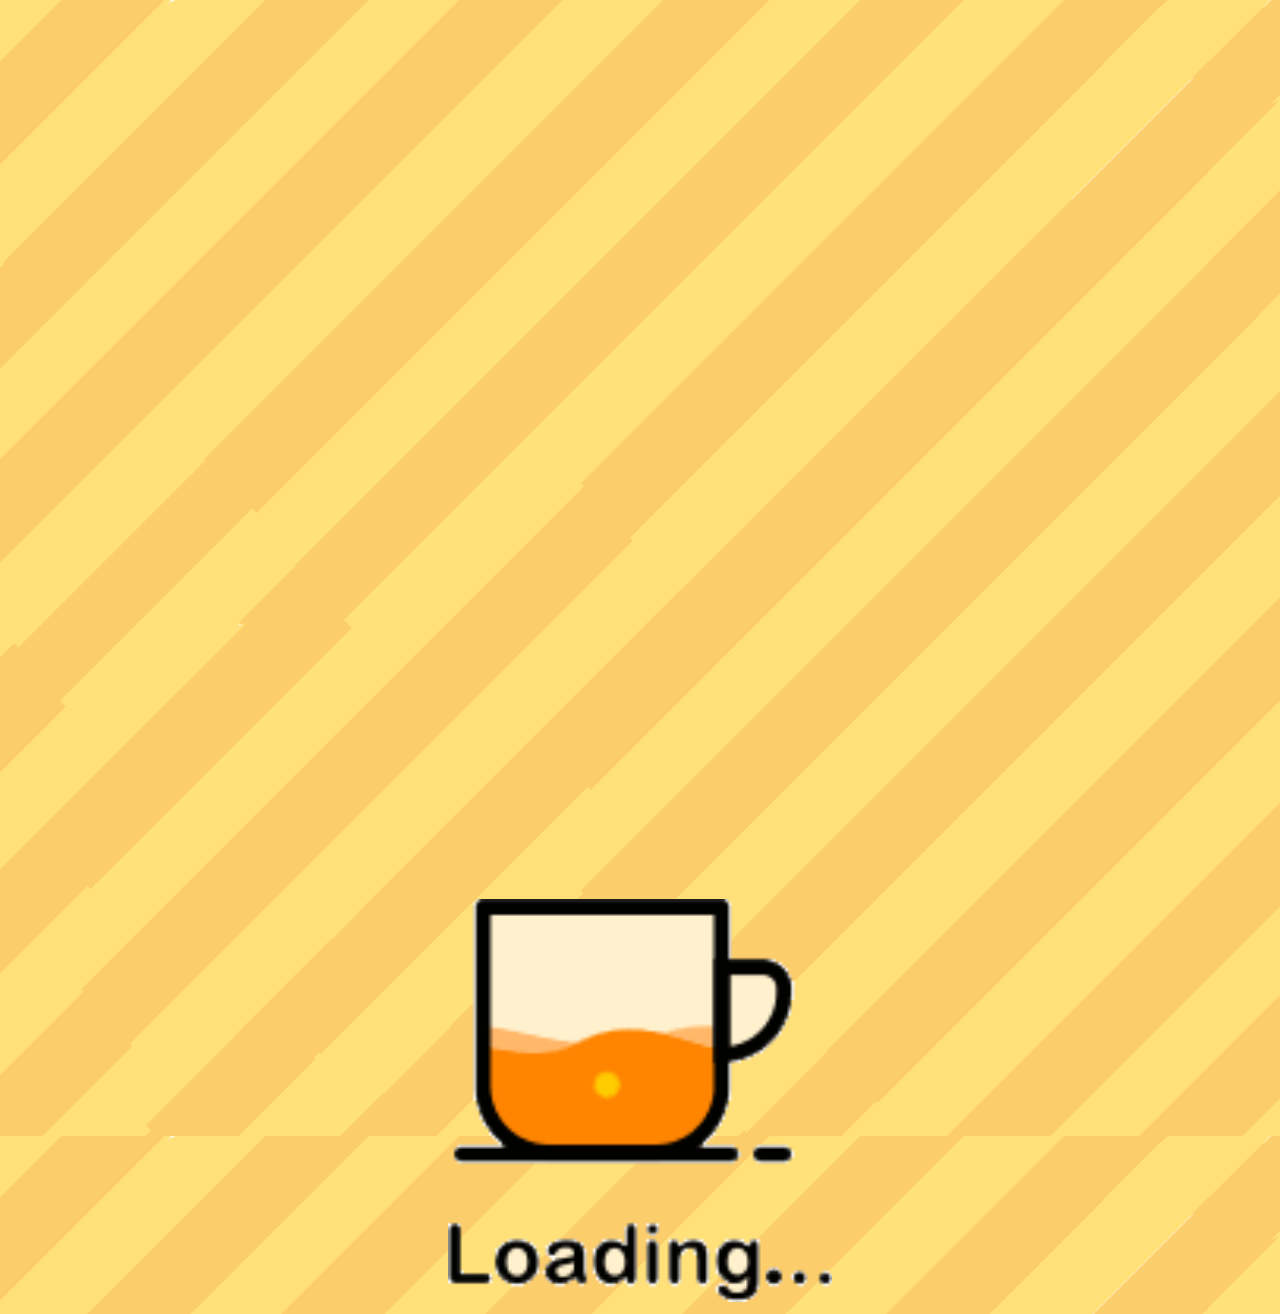
<file: index.html>
﻿<!DOCTYPE html>

<html lang="en" xmlns="http://www.w3.org/1999/xhtml">
<head>
    <meta charset="utf-8" />
    <title>大连话语言能力测试</title>
    <meta name="viewport" content="width=device-width, initial-scale=1.0" />
    <meta name="applicable-device" content="pc,mobile" />
    <script type="text/javascript" src="js/jquery-3.3.1.js"></script>
    <script type="text/javascript" src="js/jquery.gray.min.js"></script>
    <script type="text/javascript" src="js/loading.js"></script>
    <script type="text/javascript" src="js/html2canvas.min.js"></script>
    <link href="css/style.css" type="text/css" rel="stylesheet" />
</head>
<body>
    <div id="background">
        <div id="aaa" class="frist">
            <div id="load">
                <div class="text" style="display:none">0%</div>
            </div>
            <div id="begin" style="display:none">
                <div id="gan">
                    <img id="click" src="img/button.png" />
                </div>
            </div>
            <div class="background3" style="display:none;">
                <div id="head1">
                    <img src="../img/3-1.png" />
                </div>
                <div id="ttt">
                    <div class="ttt-1">
                        <div class="timu">啊啊啊啊啊啊啊啊啊啊啊啊啊啊啊啊啊啊啊啊啊啊啊啊啊啊啊啊</div>
                    </div>
                    <div class="ttt-2">
                        <div class="a">啊啊啊啊啊啊啊啊啊啊啊啊啊啊啊啊</div>
                    </div>
                    <div class="ttt-3">
                        <div class="b">啊啊啊啊啊啊啊啊啊啊啊啊啊啊啊啊啊啊啊啊啊啊啊啊啊啊啊啊</div>
                    </div>
                    <div class="ttt-3">
                        <div class="c">啊啊啊啊啊啊啊啊啊啊啊啊啊啊啊啊啊啊啊啊啊啊啊啊啊啊啊啊</div>
                    </div>
                    <div class="ttt-3">
                        <div class="d">啊啊啊啊啊啊啊啊啊啊啊啊啊啊啊啊啊啊啊啊啊啊啊啊啊啊啊啊</div>
                    </div>
                </div>
            </div>
            <div id="icon">
                <div id="true" style="display:none">
                    <img src="img/true.png" />
                </div>
                <div id="false" style="display:none">
                    <img src="img/false.png" />
                </div>
            </div>
            <div class="btn-audio" style="display:none">
                <div id="audio">
                    <img src="img/audio.png" />
                </div>
                <audio id="m4a" src="img/num-1.m4a" type="audio/mp3"></audio>
            </div>
            <div id="ending" style="display:none">
                <div id="background4">
                    <div id="kong"></div>
                    <div id="eee">
                        <div id="head4">
                            <img src="img/3-1.png" />
                        </div>
                        <div class="fenshu">
                            <div id="fenshu">100</div>
                        </div>
                        <div id="fff">
                            <div id="touxiang">
                                <img src="img/icon.png" />
                            </div>
                            <div id="nicheng">十月</div>
                        </div>
                        <div class="ggg">
                            <div class="span1">你是第</div>
                            <div id="renshu">3975</div>
                            <div class="span1">位考生，</div>
                            <br />
                            <div class="span1">在本次</div>
                            <div class="span2">大连话语言能力测试</div>
                            <div class="span1">中</div>
                            <br />
                            <div class="span1">击败了全大连市</div>
                            <div id="baifenbi">99%</div>
                            <div class="span1">的考生</div>
                            <br />
                            <div id="juzhong">
                                <div class="span3">持此证明，以资鼓励</div>
                            </div>
                        </div>
                    </div>
                    <div class="erweima">
                        <img id="erwei" src="img/4-2.png" />
                        <img id="ma" src="img/4-3.png" />
                    </div>
                </div>
            </div>

        </div>
    </div>
    <script type="text/javascript">
        var yes = 0;
        var lengths = 1;
        var change = true;
        var music = true;
        var abc = 0;
        var fenzhi = 5//分值
        //开始按钮
        function baifenbi() {
            var percent = 0
            var mark = abc * fenzhi
            if (mark >= 95 && mark <= 99) {
                percent = 99
            } else if (mark < 95 && mark >= 85) {
                percent = 90
            } else if (mark < 85 && mark >= 75) {
                percent = 80
            } else if (mark < 75 && mark >= 65) {
                percent = 75
            } else if (mark < 65 && mark >= 55) {
                percent = 70
            } else if (mark < 55 && mark >= 45) {
                percent = 65
            } else if (mark < 45 && mark >= 35) {
                percent = 50
            } else if (mark < 35 && mark >= 25) {
                percent = 30
            } else if (mark < 25 && mark >= 15) {
                percent = 20
            } else if (mark == 0) {
                percent = 0
            } else if (mark == 100) {
                percent = 100
            } else {
                percent = 5
            }
            $('#baifenbi').html(percent + "%")
        }
        /**
 * 禁止浏览器下拉回弹
 */
        
        //接入后端文件
        $(function () {
            PreventScroll('body');
            $("#ttt").empty();
            $.ajax({
                type: "GET",//请求方式
                url: "content.json",//地址，就是json文件的请求路径
                dataType: "json",//数据类型可以为 text xml json  script  jsonp
                scriptCharset: 'utf-8',
                success: function (date) {//返回的参数就是 action里面所有的有get和set方法的参数
                    $.each(date, function (commentIndex, comment) {

                        var html = " ";
                        html += '<div id=num-' + comment['number'] + ' style="display:none"><div class="ttt-1"> <div class="timu" id="timu">' + comment['questions'] + '</div></div><div class= "ttt-2"> <div class="a" id="a" >A、 ' + comment['a'] + '</div></div><div class="ttt-3"> <div class="b" id="b">B、 ' + comment['b'] + '</div></div><div class="ttt-3"> <div class="c" id="c">C、 ' + comment['c'] + '</div></div><div class="ttt-3"> <div class="d" id="d">D、 ' + comment['d'] + '</div></div><div class="e" style="display:none">' + comment['e'] + '</div></div>';

                        my_ran2(79, 4, 99);
                        $('#ttt').append(html);
                    });
                }
            });
            //开始按钮
            $("#aaa").bind("click", function () {
                $.each(arr, function (index, value) {
                    $("#" + "num-" + value).remove();
                });
                $("#aaa").addClass("third").removeClass("second");
                $("#click").hide();
                $(".background3").show();//一会去掉1
                $("#a:first").parent().parent().show();
                $(".btn-audio").show();
                $(this).unbind('click');
                $("body").removeClass("aaaa")
            });

            //选项点击
            $("div").on("click", "#a,#b,#c,#d", function () {
                var thisClick = this;
                $(thisClick).removeAttr("id").parent().siblings().children().removeAttr("id");
                if ($(thisClick).parent().parent().attr('id') == $(".a:last").parent().parent().attr('id')) {
                    setTimeout(function () {
                        $("#aaa").addClass("fouth").removeClass("third");///aaa
                        $(thisClick).parent().parent().hide();
                        $("#ending").show();
                        $("#fenshu").html(abc * fenzhi)//个数乘以分值
                        $("#true,#false").hide()
                        $("#head1").hide()
                        baifenbi()
                    }, 1000);
                } else {
                    setTimeout(function () {
                        $(thisClick).parent().parent().hide().next().show();
                        $("#true,#false").hide().removeClass();
                        var audioNow = "img/" + $(thisClick).parent().parent().next().attr('id') + ".m4a"
                        if ($(thisClick).parent().parent().prev().attr('id') == 'num-2') {
                            $(".btn-audio").remove();
                        }
                        $('#m4a').attr('src', audioNow);
                        var trueClass = $(thisClick).parent().siblings().last().html();
                        $("." + trueClass).removeClass('colorS')
                    }, 1000);
                }
                
                //计算分数
                if ($(thisClick).attr('class') == $(thisClick).parent().siblings().last().html()) {
                    abc += 1
                    var choo = $(thisClick).attr('class');
                    var imgClass = choo + "-img"
                    $("#true").addClass(imgClass).show();
                    $(thisClick).addClass('colorS')

                } else {
                    var trueClass = $(thisClick).parent().siblings().last().html();
                    $("#true").addClass(trueClass + "-img").show();
                    $("." + trueClass).addClass('colorS')
                    var falseClass = $(thisClick).attr('class')
                    $("#false").addClass(falseClass + "-img").show();
                    $(thisClick).addClass('colorS')
                }
            });
        })

        /*$.get("item.json",function(result){
            //result数据添加到box容器中;
            addBox(result);
        });*/

        function my_ran2(n, min, max) {
            arr = [];
            for (i = 0; i < n; i++) {
                arr[i] = parseInt(Math.random() * (max - min + 1) + min);
                for (j = 0; j < i; j++) {
                    if (arr[i] == arr[j]) {
                        i = i - 1;
                        break;
                    }
                }
            }
            return arr;
        }
        //初始化载入文件，读条
        var load = new Load(function (p) {
            var text = $("#load .text");
            text.html(parseInt(p * 100) + "%");
            if ($(".text").text() == "100%") {
                $("#load").hide();
                $("#begin").show();
                $("#aaa").addClass("second").removeClass("frist")
                $("#background").show();
                $("body").addClass("aaaa")

                return false;
            }
        }, loadComplete, [
                "img/audio.png",
                "img/background.png",
                "img/button.png",
                "img/choose.png",
                "img/end.png",
                "img/start.png"
            ], 20);
        score = 0;
        changing = true;

        var indexs = 0;

        $(function () {
            load.Start();

        });


        var UA = function () {
            var userAgent = navigator.userAgent.toLowerCase();
            return {
                ipad: (/ipad/i).test(userAgent),
                iphone: (/iphone/i).test(userAgent),
                android: (/android/i).test(userAgent),
                weixin: (/micromessenger/i).test(userAgent)
            };
        };
        var ua = UA();
        if (ua.weixin || ua.android || ua.ipad || ua.iphone) {
            $(".qr1").addClass("hide");
            $(".qr2").addClass("hide");
        }

        if (!HTMLElement.currentStyle) {
            function _getStyle(prop) {
                var _s = window.getComputedStyle(this, null)
                return prop ? _s[prop] : _s;
            }
            HTMLElement.prototype.currentStyle = _getStyle;
            HTMLElement.prototype.getStyle = _getStyle;
        }
        // 阻止微信下拉出黑底插件
        function PreventScroll() {
            // // 非微信浏览器直接跳出 -- 后来发现好些浏览器都有这个坑，所以去掉
            // var ua = navigator.userAgent.toLowerCase();
            // if (!ua.match(/MicroMessenger/i)) return;

            var elem = arguments || []; // 传入绑定的元素
            var $elem = [];     // 存储所有需要监听的元素

            // 获取需要监听的元素
            for (var i = 0, len = elem.length; i < len; i++) {
                var $e = document.querySelectorAll(elem[i]);
                if (!$e) { console.error('您输入的元素不对，请检查'); return; }
                for (var j = 0; j < $e.length; j++) {
                    if ($e[j].currentStyle('overflow').match(/auto|scroll/i)) {
                        $elem.push($e[j]);
                    }
                }
            }

            window.addEventListener('touchstart', function (e) {
                window.scroll_start = e.touches[0].clientY;
            });
            window.addEventListener('touchmove', prevent);

            function prevent(e) {
                var status = '11'; // 1容许 0禁止，十位表示向上滑动，个位表示向下滑动
                var startY = window.scroll_start;
                var currentY = e.touches[0].clientY;
                var direction = currentY - startY > 0 ? '10' : '01';  // 当前的滚动方向，10 表示向上滑动

                $elem.forEach(function (ele) {
                    var scrollTop = ele.scrollTop,
                        offsetHeight = ele.offsetHeight,
                        scrollHeight = ele.scrollHeight;

                    if (scrollTop === 0) {
                        // 到顶，禁止向下滑动，或高度不够，禁止滑动
                        status = offsetHeight >= scrollHeight ? '00' : '01';
                    } else if (scrollTop + offsetHeight >= scrollHeight) {
                        // 到底，则禁止向上滑动
                        status = '10';
                    }
                });

                // output.innerHTML = status + ' ' + ++count;
                // 如果有滑动障碍，如到顶到底等
                if (status != '11') {
                    if (!(parseInt(status, 2) & parseInt(direction, 2))) {
                        e.preventDefault();
                        return;
                    }
                }
            }
        }

        function loadComplete() { }
        $(function () {
            //播放器控制
            var audio = document.getElementById('m4a');
            audio.volume = .3;
            $('#audio').click(function () {
                event.stopPropagation();//防止冒泡
                if (audio.paused) { //如果当前是暂停状态
                    audio.play(); //播放
                    return;
                } else {//当前是播放状态
                    audio.pause(); //暂停
                    audio.currentTime = 0.0; //时间归零
                }
            });
        })
    </script>
</body>
</html>
</file>
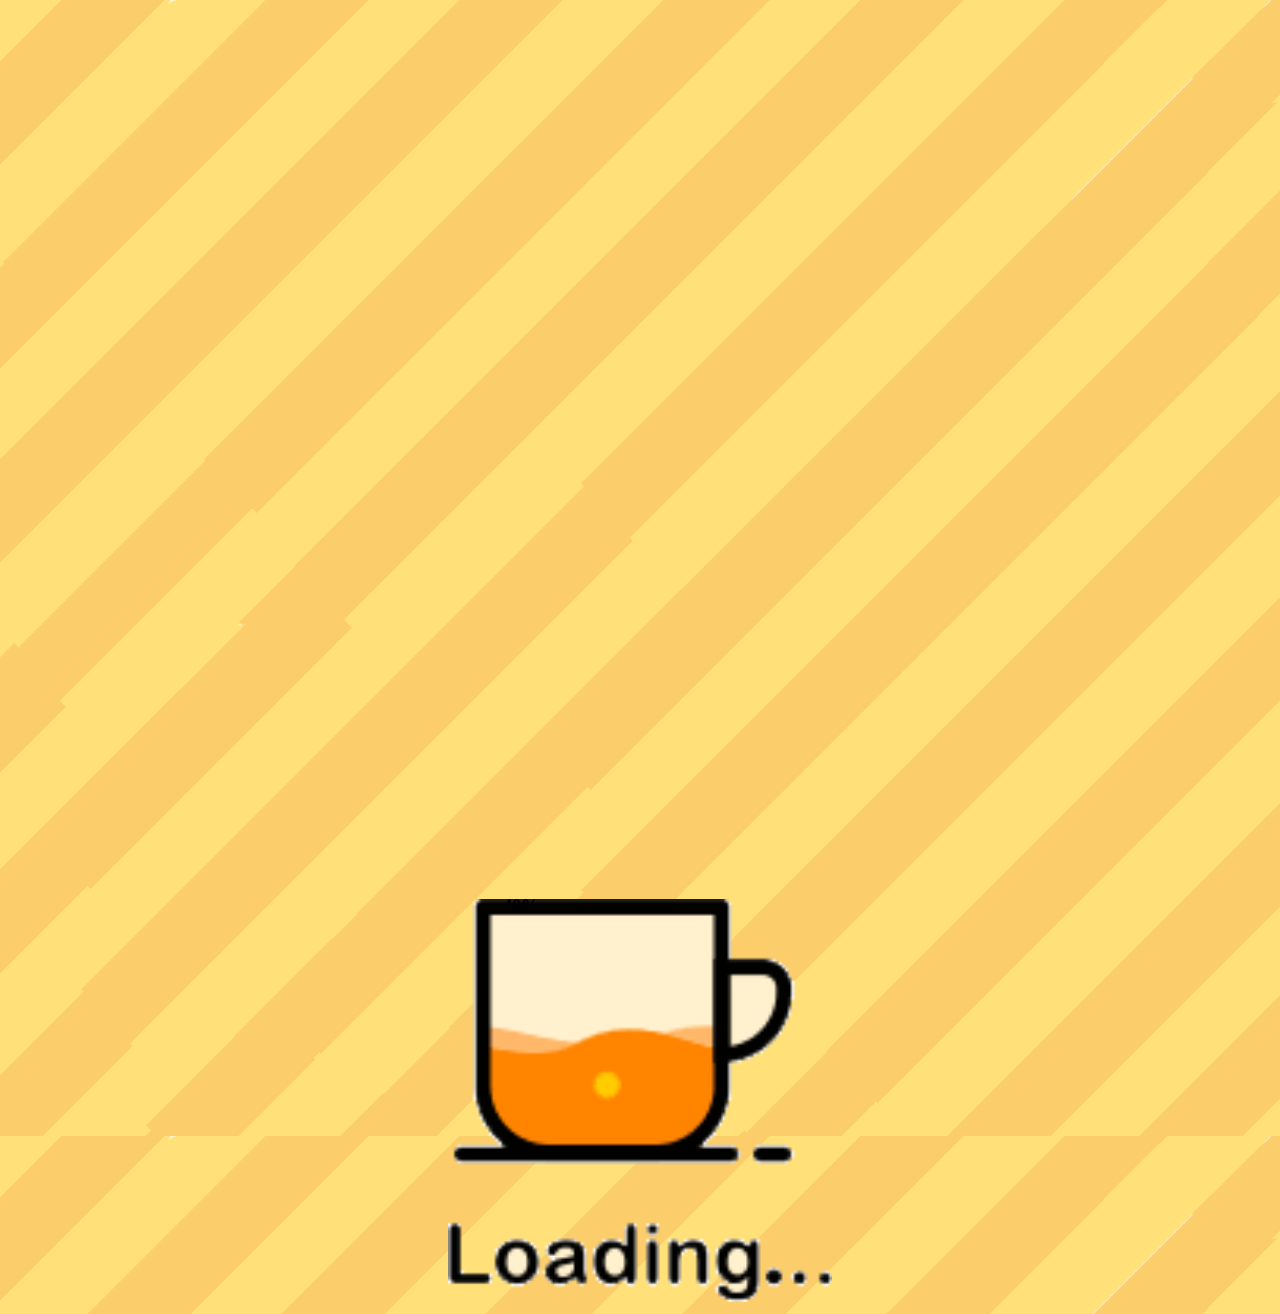
<file: HTMLPage1.html>
﻿<!DOCTYPE html>

<html lang="en" xmlns="http://www.w3.org/1999/xhtml">
<head>
    <meta charset="utf-8" />
    <title>大连话语言能力测试</title>
    <meta name="viewport" content="width=device-width, initial-scale=1.0" />
    <meta name="applicable-device" content="pc,mobile" />
    <script type="text/javascript" src="js/jquery-3.3.1.js"></script>
    <script type="text/javascript" src="js/jquery.gray.min.js"></script>
    <script type="text/javascript" src="js/loading.js"></script>
    <link href="css/style.css" type="text/css" rel="stylesheet" />
</head>
<body>
    <div id="background">
        <div id="aaa" class="frist">
            <div id="load">
                <div class="text">0%</div>
            </div>
            <div id="begin" style="display:none">
                <div id="gan">
                    <img id="click" src="img/button.png" />
                </div>
            </div>
            <div class="background3" style="display:none;">
                <div id="head1">
                    <img src="../img/3-1.png" />
                </div>
                <div id="ttt">
                    <div class="ttt-1">
                        <div class="timu">啊啊啊啊啊啊啊啊啊啊啊啊啊啊啊啊啊啊啊啊啊啊啊啊啊啊啊啊</div>
                    </div>
                    <div class="ttt-2">
                        <div class="a">啊啊啊啊啊啊啊啊啊啊啊啊啊啊啊啊</div>
                    </div>
                    <div class="ttt-3">
                        <div class="b">啊啊啊啊啊啊啊啊啊啊啊啊啊啊啊啊啊啊啊啊啊啊啊啊啊啊啊啊</div>
                    </div>
                    <div class="ttt-3">
                        <div class="c">啊啊啊啊啊啊啊啊啊啊啊啊啊啊啊啊啊啊啊啊啊啊啊啊啊啊啊啊</div>
                    </div>
                    <div class="ttt-3">
                        <div class="d">啊啊啊啊啊啊啊啊啊啊啊啊啊啊啊啊啊啊啊啊啊啊啊啊啊啊啊啊</div>
                    </div>
                </div>
            </div>
            <div id="icon">
                <div id="true" style="display:none">
                    <img src="img/true.png" />
                </div>
                <div id="false" style="display:none">
                    <img src="img/false.png" />
                </div>
            </div>
            <div class="btn-audio" style="display:none">
                <div id="audio">
                    <img src="img/audio.png" />
                </div>
                <audio id="m4a" src="img/num-1.m4a" type="audio/mp3"></audio>
            </div>
            <div id="ending" style="display:none">
                <div id="background4">
                    <div id="kong"></div>
                    <div id="eee">
                        <div id="head4">
                            <img src="img/3-1.png" />
                        </div>
                        <div class="fenshu">
                            <div id="fenshu">100</div>
                        </div>
                        <div id="fff">
                            <div id="touxiang">
                                <img src="img/icon.png" />
                            </div>
                            <div id="nicheng">十月</div>
                        </div>
                        <div class="ggg">
                            <div class="span1">你是第</div>
                            <div id="renshu">3975</div>
                            <div class="span1">位考生，</div>
                            <br />
                            <div class="span1">在本次</div>
                            <div class="span2">大连话语言能力测试</div>
                            <div class="span1">中</div>
                            <br />
                            <div class="span1">击败了全大连市</div>
                            <div id="baifenbi">99%</div>
                            <div class="span1">的考生</div>
                            <br />
                            <div id="juzhong">
                                <div class="span3">持此证明，以资鼓励</div>
                            </div>
                        </div>
                    </div>
                    <div class="erweima">
                        <img id="erwei" src="img/4-2.png" />
                        <img id="ma" src="img/4-3.png" />
                    </div>
                </div>
            </div>

        </div>
    </div>
    <script type="text/javascript">
        var yes = 0;
        var lengths = 1;
        var change = true;
        var music = true;
        var abc = 0;
        var fenzhi = 5//分值
        //开始按钮
        function baifenbi() {
            var percent = 0
            var mark = abc * fenzhi
            if (mark >= 95 && mark <= 99) {
                percent = 99
            } else if (mark < 95 && mark >= 85) {
                percent = 90
            } else if (mark < 85 && mark >= 75) {
                percent = 80
            } else if (mark < 75 && mark >= 65) {
                percent = 75
            } else if (mark < 65 && mark >= 55) {
                percent = 70
            } else if (mark < 55 && mark >= 45) {
                percent = 65
            } else if (mark < 45 && mark >= 35) {
                percent = 50
            } else if (mark < 35 && mark >= 25) {
                percent = 30
            } else if (mark < 25 && mark >= 15) {
                percent = 20
            } else if (mark == 0) {
                percent = 0
            } else if (mark == 100) {
                percent = 100
            } else {
                percent = 5
            }
            $('#baifenbi').html(percent + "%")
        }
        //接入后端文件
        $(function () {
            $("#ttt").empty();
            $.ajax({
                type: "GET",//请求方式
                url: "content.json",//地址，就是json文件的请求路径
                dataType: "json",//数据类型可以为 text xml json  script  jsonp
                scriptCharset: 'utf-8',
                success: function (date) {//返回的参数就是 action里面所有的有get和set方法的参数
                    $.each(date, function (commentIndex, comment) {

                        var html = " ";
                        html += '<div id=num-' + comment['number'] + ' style="display:none"><div class="ttt-1"> <div class="timu" id="timu">' + comment['questions'] + '</div></div><div class= "ttt-2"> <div class="a" id="a" >A、 ' + comment['a'] + '</div></div><div class="ttt-3"> <div class="b" id="b">B、 ' + comment['b'] + '</div></div><div class="ttt-3"> <div class="c" id="c">C、 ' + comment['c'] + '</div></div><div class="ttt-3"> <div class="d" id="d">D、 ' + comment['d'] + '</div></div><div class="e" style="display:none">' + comment['e'] + '</div></div>';

                        my_ran2(80, 4, 100);
                        $('#ttt').append(html);
                    });
                }
            });
            //开始按钮
            $("#aaa").bind("click", function () {
                $.each(arr, function (index, value) {
                    $("#" + "num-" + value).remove();
                });
                $("#aaa").addClass("third").removeClass("second");
                $("#click").hide();
                $(".background3").show();//一会去掉1
                $("#a:first").parent().parent().show();
                $(".btn-audio").show();
                $(this).unbind('click');
                $("body").removeClass("aaaa")
            });
            //选项点击
            $("div").on("click", "#a,#b,#c,#d", function () {
                var thisClick = this;
                $(thisClick).removeAttr("id").siblings().parent().children().removeAttr("id");
                if ($(thisClick).parent().parent().attr('id') == $(".a:last").parent().parent().attr('id')) {
                    setTimeout(function () {
                        $("#aaa").addClass("fouth").removeClass("third");///aaa
                        $(thisClick).parent().parent().hide();
                        $("#ending").show();
                        $("#fenshu").html(abc * fenzhi)//个数乘以分值
                        $("#true,#false").hide()
                        $("#head1").hide()
                        baifenbi()
                    }, 1000);
                } else {
                    setTimeout(function () {
                        $(thisClick).parent().parent().hide().next().show();
                        $("#true,#false").hide().removeClass();
                        var audioNow = "img/" + $(thisClick).parent().parent().next().attr('id') + ".m4a"
                        if ($(thisClick).parent().parent().prev().attr('id') == 'num-2') {
                            $(".btn-audio").remove();
                        }
                        $('#m4a').attr('src', audioNow);
                    }, 1000);
                }
                
                //计算分数
                if ($(thisClick).attr('class') == $(thisClick).parent().siblings().last().html()) {
                    abc += 1
                    var choo = $(thisClick).attr('class');
                    var imgClass = choo + "-img"
                    $("#true").addClass(imgClass).show();

                } else {
                    var trueClass = $(thisClick).parent().siblings().last().html();
                    $("#true").addClass(trueClass + "-img").show();
                    var falseClass = $(thisClick).attr('class')
                    $("#false").addClass(falseClass + "-img").show();
                }
            });
        })

        /*$.get("item.json",function(result){
            //result数据添加到box容器中;
            addBox(result);
        });*/

        function my_ran2(n, min, max) {
            arr = [];
            for (i = 0; i < n; i++) {
                arr[i] = parseInt(Math.random() * (max - min + 1) + min);
                for (j = 0; j < i; j++) {
                    if (arr[i] == arr[j]) {
                        i = i - 1;
                        break;
                    }
                }
            }
            return arr;
        }
        //初始化载入文件，读条
        var load = new Load(function (p) {
            var text = $("#load .text");
            text.html(parseInt(p * 100) + "%");
            if ($(".text").text() == "100%") {
                $("#load").hide();
                $("#begin").show();
                $("#aaa").addClass("second").removeClass("frist")
                $("#background").show();
                $("body").addClass("aaaa")

                return false;
            }
        }, loadComplete, [
                "img/audio.png",
                "img/background.png",
                "img/button.png",
                "img/choose.png",
                "img/end.png",
                "img/start.png"
            ], 18);
        score = 0;
        changing = true;

        var indexs = 0;

        $(function () {
            load.Start();

        });


        var UA = function () {
            var userAgent = navigator.userAgent.toLowerCase();
            return {
                ipad: (/ipad/i).test(userAgent),
                iphone: (/iphone/i).test(userAgent),
                android: (/android/i).test(userAgent),
                weixin: (/micromessenger/i).test(userAgent)
            };
        };
        var ua = UA();
        if (ua.weixin || ua.android || ua.ipad || ua.iphone) {
            $(".qr1").addClass("hide");
            $(".qr2").addClass("hide");
        }


        function loadComplete() { }
        $(function () {
            //播放器控制
            var audio = document.getElementById('m4a');
            audio.volume = .3;
            $('#audio').click(function () {
                event.stopPropagation();//防止冒泡
                if (audio.paused) { //如果当前是暂停状态
                    audio.play(); //播放
                    return;
                } else {//当前是播放状态
                    audio.pause(); //暂停
                    audio.currentTime = 0.0; //时间归零
                }
            });
        })
    </script>
</body>
</html>
</file>
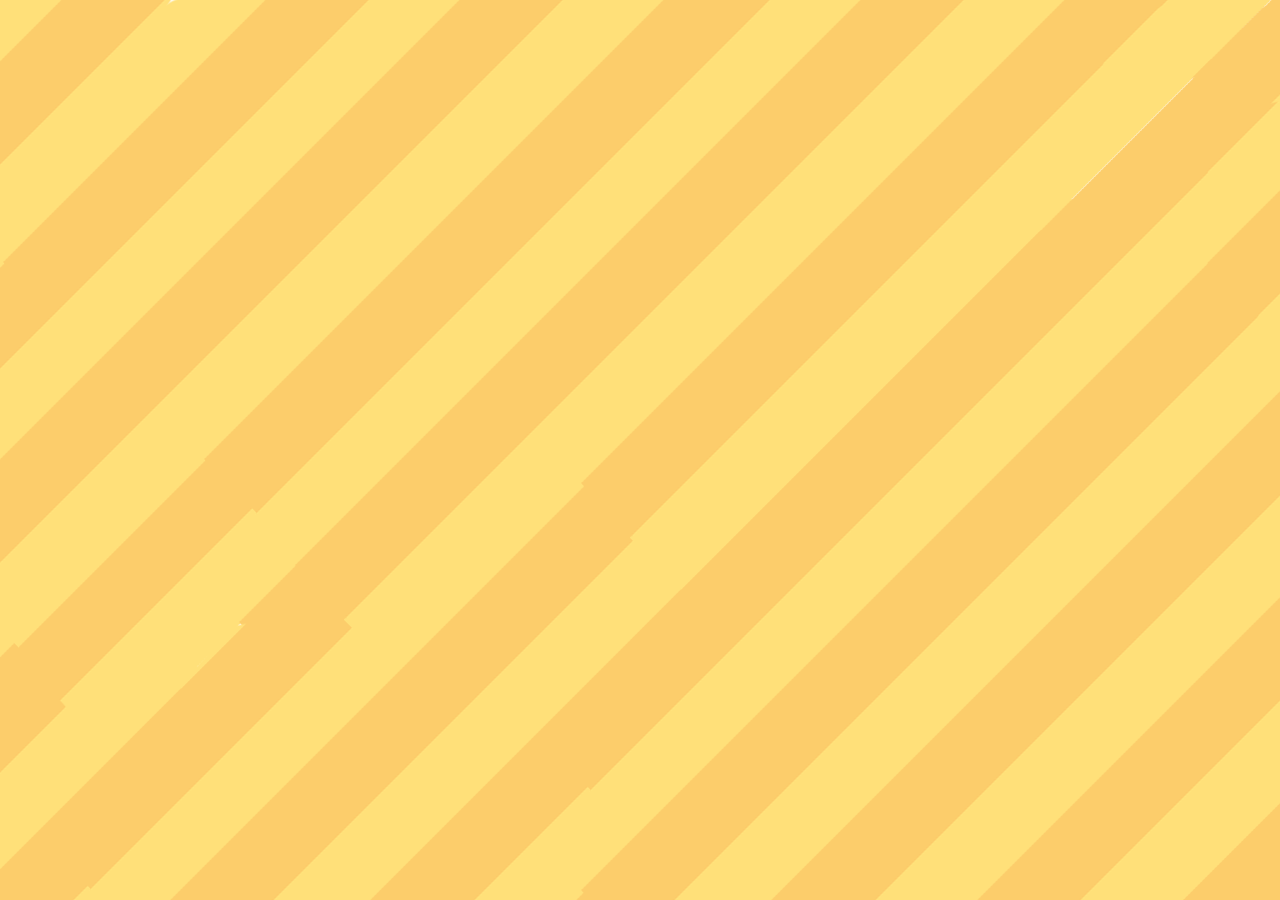
<file: HTMLPage2.html>
﻿<!DOCTYPE html>

<html lang="en" xmlns="http://www.w3.org/1999/xhtml">
<head>
    <meta charset="utf-8" />
    <title></title>
    <style>
        body {
            background: url(../img/background2.png);
        }

        body {
            background: url(../img/background.png);
        }

        #begin {
            max-width: 1080px;
            width: 100%;
            background: url(../img/start.png) left top no-repeat;
            background-size: 100%;
            position: relative;
            margin: 0 auto;
        }

        #gan {
            text-align: center;
        }

        #click {
            z-index: 2;
            width: 40%;
            display: inline-block;
            padding-top: 131%;
            padding-bottom: 35%
        }

        #head1 {
            text-align: center;
        }

        .background3 {
            max-width: 1080px;
            margin: 0 auto;
        }

        #head1 img {
            display: inline-block;
            width: 75%;
            margin-top: 15%;
        }

        .ttt-1 {
            width: 90%;
            height: 31vw;
            background: url(../img/3-2.png) left top no-repeat;
            background-size: 100%;
            position: relative;
            margin: 0 auto;
            margin-top: 5vw;
        }

        .timu {
            width: 85%;
            display: inline-block;
            height: auto;
            word-wrap: break-word;
            word-break: break-all;
            overflow: hidden;
            font-size: 4vw;
            position: relative;
            -webkit-user-select: none;
            -moz-user-select: none;
            -ms-user-select: none;
            user-select: none;
            margin-top: 10%;
            margin-left: 5%;
        }

        .ttt-2 {
            width: 85%;
            height: 13vw;
            background: url(../img/3-3.png) left top no-repeat;
            background-size: 100%;
            position: relative;
            margin: 0 auto;
            margin-top: 6vw;
        }

        .a, .b, .c, .d {
            width: 82%;
            display: inline-block;
            height: auto;
            word-wrap: break-word;
            word-break: break-all;
            overflow: hidden;
            font-size: 4vw;
            position: relative;
            -webkit-user-select: none;
            -moz-user-select: none;
            -ms-user-select: none;
            user-select: none;
            top: 25%;
            left: 5%;
        }

        .ttt-3 {
            width: 85%;
            height: 13vw;
            background: url(../img/3-3.png) left top no-repeat;
            background-size: 100%;
            position: relative;
            margin: 0 auto;
            margin-top: 3vw
        }

        #background4 {
            max-width: 1080px;
            margin: 0 auto;
        }

        #kong {
            height: 15vw;
        }

        #eee {
            margin-top: 50%;
            width: 80%;
            height: 128vw;
            background: url(../img/4-1.png) left top no-repeat;
            background-size: 100%;
            position: relative;
            margin: 0 auto;
            margin-top: 5vw;
        }

        #head4 {
            text-align: center;
        }

            #head4 img {
                position: relative;
                width: 75%;
                margin-top: 10%;
            }

        .fenshu {
            text-align: center;
        }

        #fenshu {
            width: 100%;
            font-size: 16vw;
            color: orange;
            display: inline-block;
            margin-top: 15%;
        }

        #fff {
            margin-top: 15%;
        }

        #touxiang, #nicheng {
            display: inline-block;
        }

            #touxiang img {
                margin-left: 10vw;
                width: 10vw;
                float: right;
            }

        #nicheng {
            position: relative;
            color: orange;
            font-size: 7vw;
            bottom: 2.3vw;
        }

        #renshu, .span1, .span2, #baifenbi {
            display: inline-block;
            margin-top: 2vw;
        }

        .span1 {
            font-size: 4.8vw;
            color: #EE9A00;
            font-weight: 500;
        }

        #renshu, #baifenbi {
            font-size: 5.5vw;
            color: orange;
            margin: 0 2vw;
        }

        .span2 {
            font-size: 4.6vw;
            color: black;
            margin-bottom: 5vw;
            font-weight: bold;
            margin: 0 2vw;
        }

        .span3 {
            font-size: 6vw;
            color: #EE9A00;
            font-weight: 1000;
            display: inline-block;
        }

        .ggg {
            width: 90%;
            margin: 0 auto;
        }

        #juzhong {
            text-align: center;
            margin-top: 4vw;
        }
        #erwei{
            width:50%;
        }
        #ma{
            width:15%;
        }
        .erweima{
            text-align:center;
        }
    </style>
</head>
<body>
    <div id="background">
        <div id="aaa" class="frist">
            <div id="begin" style="display:none">
                <div id="gan">
                    <img id="click" src="img/button.png" />
                </div>
            </div>

            <div class="background3" style="display:none;">
                <div id="head1">
                    <img src="../img/3-1.png" />
                </div>
                <div id="ttt">
                    <div class="ttt-1">
                        <div class="timu">啊啊啊啊啊啊啊啊啊啊啊啊啊啊啊啊啊啊啊啊啊啊啊啊啊啊啊啊</div>
                    </div>
                    <div class="ttt-2">
                        <div class="a">啊啊啊啊啊啊啊啊啊啊啊啊啊啊啊啊</div>
                    </div>
                    <div class="ttt-3">
                        <div class="b">啊啊啊啊啊啊啊啊啊啊啊啊啊啊啊啊啊啊啊啊啊啊啊啊啊啊啊啊</div>
                    </div>
                    <div class="ttt-3">
                        <div class="c">啊啊啊啊啊啊啊啊啊啊啊啊啊啊啊啊啊啊啊啊啊啊啊啊啊啊啊啊</div>
                    </div>
                    <div class="ttt-3">
                        <div class="d">啊啊啊啊啊啊啊啊啊啊啊啊啊啊啊啊啊啊啊啊啊啊啊啊啊啊啊啊</div>
                    </div>
                </div>
            </div>
            <div id="choose" style="display:none">
                <div id="timu">这里是22个字这里是22个字这里是22个字这里是22这里是22个字</div>
                <div id="a">这里是22个字</div>
                <div id="b">这里是22个字</div>
                <div id="c">这里是22个字</div>
                <div id="d">这里是22个字</div>
            </div>
            <div id="icon">
                <div id="true" style="display:none">
                    <img src="img/true.png" />
                </div>
                <div id="false" style="display:none">
                    <img src="img/false.png" />
                </div>
            </div>
            <div class="btn-audio" style="display:none">
                <div id="audio">
                    <img src="img/audio.png" />
                </div>
                <audio id="m4a" src="img/num-1.m4a" type="audio/mp3"></audio>
            </div>
            <div id="ending" style="display:none">
                <div id="background4">
                    <div id="kong"></div>
                    <div id="eee">
                        <div id="head4">
                            <img src="img/3-1.png" />
                        </div>
                        <div class="fenshu">
                            <div id="fenshu">100</div>
                        </div>
                        <div id="fff">
                            <div id="touxiang">
                                <img src="img/icon.png" />
                            </div>
                            <div id="nicheng">十月</div>
                        </div>
                        <div class="ggg">
                            <div class="span1">你是第</div>
                            <div id="renshu">3975</div>
                            <div class="span1">位考生，</div>
                            <br />
                            <div class="span1">在本次</div>
                            <div class="span2">大连话语言能力测试</div>
                            <div class="span1">中</div>
                            <br />
                            <div class="span1">击败了全大连市</div>
                            <div id="baifenbi">99%</div>
                            <div class="span1">的考生</div>
                            <br />
                            <div id="juzhong">
                                <div class="span3">持此证明，以资鼓励</div>
                            </div>
                        </div>
                    </div>
                    <div class="erweima">
                        <img id="erwei"src="img/4-2.png" />
                        <img id="ma" src="img/4-3.png" />
                    </div>
                </div>
            </div>
        </div>
    </div>
</body>
</html>
</file>
<file: css/style.css>
﻿#load {
    width: 30vw;
    height: 32vw;
    background: url("../img/loading111.gif") no-repeat center;
    background-size: 100%;
    margin:0 auto;
    margin-top:70vw
}

.text {
    margin: 105px 0 0 55px;
    font-size: 18px;
    font-weight: bold;
}
.aaaa{
    background: url(../img/background2.png)!important;
}

body {
    background: url(../img/background.png);
}

#begin {
    max-width: 1080px;
    width: 100%;
    background: url(../img/start.png) left top no-repeat;
    background-size: 100%;
    position: relative;
    margin: 0 auto;
}
.colorS{
    color:orange;
}
#gan {
    text-align: center;
}

#click {
    z-index: 2;
    width: 40%;
    display: inline-block;
    padding-top: 131%;
    padding-bottom: 35%
}

#head1 {
    text-align: center;
}

.background3 {
    max-width: 1080px;
    margin: 0 auto;
}

#head1 img {
    display: inline-block;
    width: 75%;
    margin-top: 25%;
}

.ttt-1 {
    width: 90%;
    height: 31vw;
    background: url(../img/3-2.png) left top no-repeat;
    background-size: 100%;
    position: relative;
    margin: 0 auto;
    margin-top: 5vw;
}

.timu {
    width: 85%;
    display: inline-block;
    height: auto;
    word-wrap: break-word;
    word-break: break-all;
    overflow: hidden;
    font-size: 4vw;
    position: relative;
    -webkit-user-select: none;
    -moz-user-select: none;
    -ms-user-select: none;
    user-select: none;
    margin-top: 10%;
    margin-left: 5%;
}

.ttt-2 {
    width: 85%;
    height: 13vw;
    background: url(../img/3-3.png) left top no-repeat;
    background-size: 100%;
    position: relative;
    margin: 0 auto;
    margin-top: 6vw;
}

.a, .b, .c, .d {
    width: 82%;
    display: inline-block;
    height: auto;
    word-wrap: break-word;
    word-break: break-all;
    overflow: hidden;
    font-size: 4vw;
    position: relative;
    -webkit-user-select: none;
    -moz-user-select: none;
    -ms-user-select: none;
    user-select: none;
    top: 25%;
    left: 5%;
}

.ttt-3 {
    width: 85%;
    height: 13vw;
    background: url(../img/3-3.png) left top no-repeat;
    background-size: 100%;
    position: relative;
    margin: 0 auto;
    margin-top: 3vw
}

#background4 {
    max-width: 1080px;
    margin: 0 auto;
}

#kong {
    height: 15vw;
}

#eee {
    margin-top: 50%;
    width: 80%;
    height: 128vw;
    background: url(../img/4-1.png) left top no-repeat;
    background-size: 100%;
    position: relative;
    margin: 0 auto;
    margin-top: 5vw;
}

#head4 {
    text-align: center;
}

    #head4 img {
        position: relative;
        width: 75%;
        margin-top: 10%;
    }

.fenshu {
    text-align: center;
}

#fenshu {
    width: 100%;
    font-size: 16vw;
    color: orange;
    display: inline-block;
    margin-top: 15%;
}

#fff {
    margin-top: 15%;
}

#touxiang, #nicheng {
    display: inline-block;
}

    #touxiang img {
        margin-left: 10vw;
        width: 10vw;
        float: right;
    }

#nicheng {
    position: relative;
    color: orange;
    font-size: 7vw;
    bottom: 2.3vw;
}

#renshu, .span1, .span2, #baifenbi {
    display: inline-block;
    margin-top: 2vw;
}

.span1 {
    font-size: 4.8vw;
    color: #EE9A00;
    font-weight: 500;
}

#renshu, #baifenbi {
    font-size: 5.5vw;
    margin: 0 2vw;
}

.span2 {
    font-size: 4.6vw;
    color: black;
    margin-bottom: 5vw;
    font-weight: bold;
    margin: 0 2vw;
}

.span3 {
    font-size: 6vw;
    color: #EE9A00;
    font-weight: 1000;
    display: inline-block;
}

.ggg {
    width: 90%;
    margin: 0 auto;
}

#juzhong {
    text-align: center;
    margin-top: 4vw;
}

#erwei {
    width: 50%;
}

#ma {
    width: 15%;
}

.erweima {
    text-align: center;
}

#icon img {
    width: 9vw;
}

#true, #false {
    position: absolute;
    left: 80vw;
}

.a-img {
    top: 82.4vw;
}

.b-img {
    top: 98.5vw;
}

.c-img {
    top: 114.6vw;
}

.d-img {
    top: 130.3vw;
}

#audio img {
    width: 80px;
}

.btn-audio {
    position: absolute;
    top: 46vw;
    left: 70vw
}
</file>
